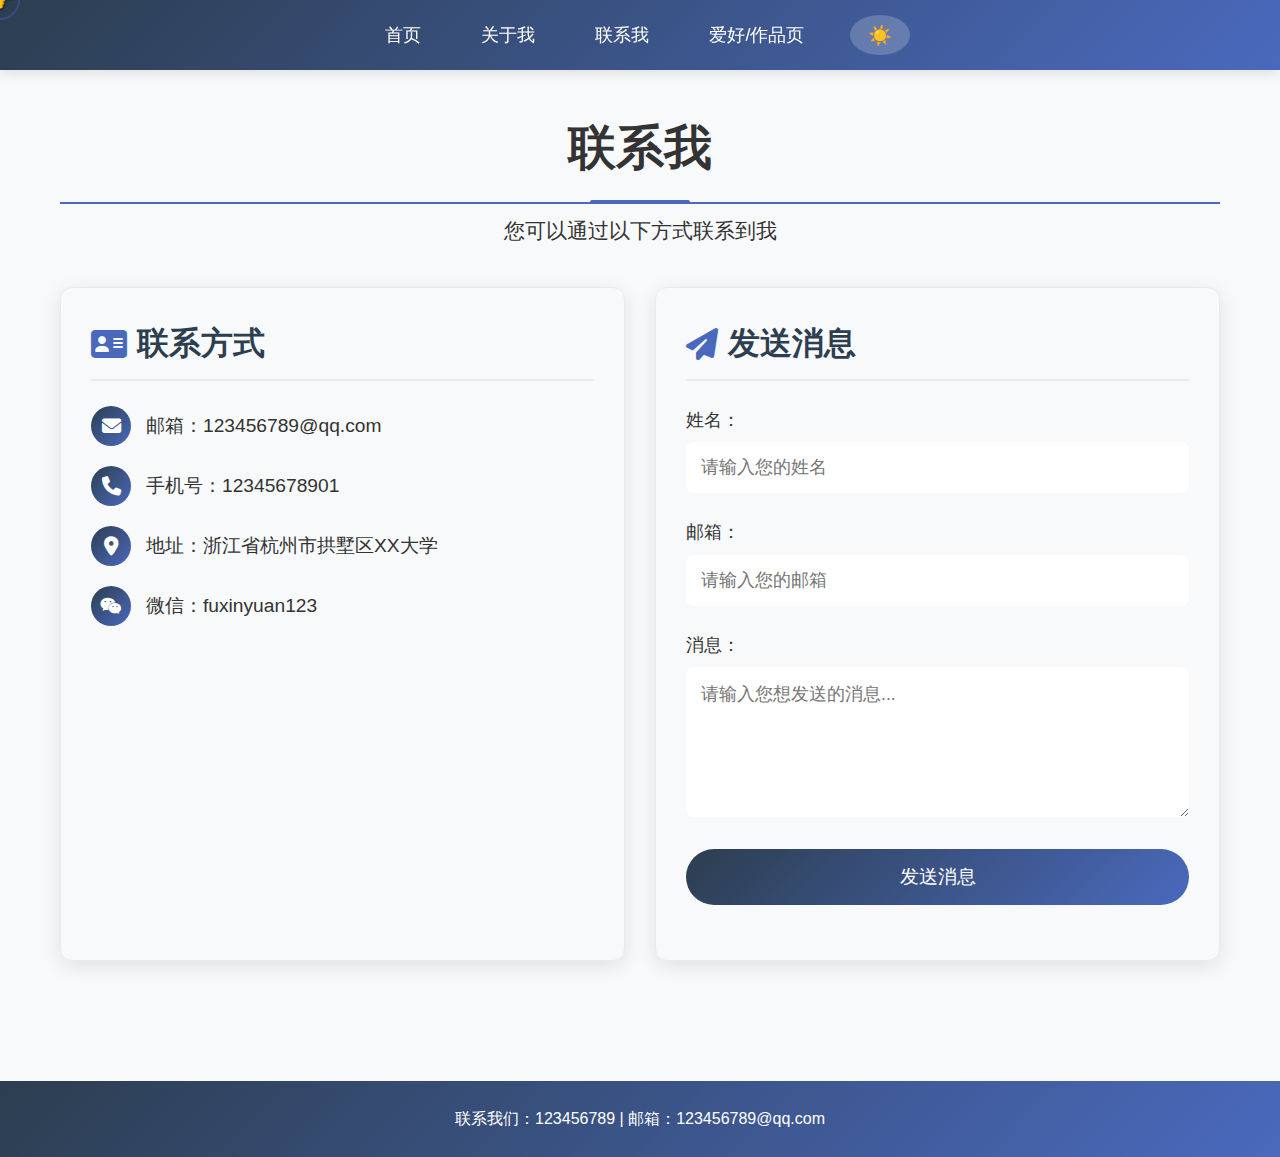
<file: contact.html>
<!DOCTYPE html>
<html lang="en">

<head>
    <meta charset="UTF-8">
    <meta name="viewport" content="width=device-width, initial-scale=1.0">
    <title>联系我</title>
    <link rel="stylesheet" href="https://cdnjs.cloudflare.com/ajax/libs/font-awesome/6.4.0/css/all.min.css">
    <link rel="stylesheet" href="common.css">
    <style>
        /* 主内容区域样式 */
        .contact-intro {
            text-align: center;
            margin-bottom: 40px;
        }

        .contact-intro p {
            font-size: 1.3rem;
            color: var(--text-color);
            margin-top: 10px;
        }

        .contact-container {
            display: flex;
            flex-wrap: wrap;
            gap: 30px;
            margin-bottom: 40px;
        }

        .contact-info,
        .contact-form {
            flex: 1;
            min-width: 300px;
            background-color: var(--section-color);
            border-radius: 12px;
            padding: 30px;
            box-shadow: 0 5px 20px var(--shadow-color);
            transition: transform 0.3s ease;
            border: 1px solid var(--border-color);
        }

        .contact-info:hover,
        .contact-form:hover {
            transform: translateY(-5px);
        }

        h1 {
            font-size: 3rem;
            color: var(--text-color);
            text-align: center;
            margin-bottom: 10px;
            padding-bottom: 15px;
            border-bottom: 2px solid #4a69bd;
            position: relative;
        }

        h1:after {
            content: '';
            position: absolute;
            bottom: -2px;
            left: 50%;
            transform: translateX(-50%);
            width: 100px;
            height: 4px;
            background: #4a69bd;
            border-radius: 2px;
        }

        h2 {
            color: #2c3e50;
            font-size: 2rem;
            margin: 0 0 25px;
            padding-bottom: 10px;
            border-bottom: 2px solid var(--border-color);
            display: flex;
            align-items: center;
        }

        h2 i {
            margin-right: 10px;
            color: #4a69bd;
        }

        /* 联系信息样式 */
        .contact-list {
            list-style: none;
            padding: 0;
        }

        .contact-list li {
            display: flex;
            align-items: center;
            margin-bottom: 20px;
            font-size: 1.2rem;
            color: var(--text-color);
        }

        .contact-list i {
            width: 40px;
            height: 40px;
            background: var(--header-bg);
            color: white;
            border-radius: 50%;
            display: flex;
            align-items: center;
            justify-content: center;
            margin-right: 15px;
            flex-shrink: 0;
        }

        /* 表单样式 */
        .form-group {
            margin-bottom: 25px;
        }

        label {
            display: block;
            margin-bottom: 8px;
            font-weight: 500;
            color: var(--text-bg);
            font-size: 1.1rem;
        }

        input,
        textarea {
            width: 100%;
            padding: 15px;
            border: 2px solid var(--border-bg);
            border-radius: 8px;
            font-size: 1.1rem;
            transition: border-color 0.3s;
            background-color: var(--section-bg);
            color: var(--text-color);
        }

        input:focus,
        textarea:focus {
            outline: none;
            border-color: #4a69bd;
            box-shadow: 0 0 0 3px rgba(74, 105, 189, 0.2);
        }

        textarea {
            min-height: 150px;
            resize: vertical;
        }

        button {
            background: var(--header-bg);
            color: white;
            border: none;
            padding: 15px 30px;
            border-radius: 30px;
            font-size: 1.2rem;
            font-weight: 500;
            cursor: pointer;
            transition: all 0.3s ease;
            display: block;
            width: 100%;
        }

        button:hover {
            transform: translateY(-3px);
            box-shadow: 0 7px 15px var(--shadow-bg);
        }

        button:active {
            transform: translateY(0);
        }

        /* 响应式设计 */
        @media (max-width: 768px) {
            nav ul li {
                margin: 5px 10px;
            }

            h1 {
                font-size: 2.5rem;
            }

            h2 {
                font-size: 1.7rem;
            }

            .contact-info,
            .contact-form {
                padding: 20px;
            }

            .contact-list li {
                font-size: 1.1rem;
            }
        }

        @media (max-width: 480px) {
            nav ul li a {
                font-size: 16px;
                padding: 8px 12px;
            }

            h1 {
                font-size: 2rem;
            }

            h2 {
                font-size: 1.5rem;
            }

            input,
            textarea {
                padding: 12px;
            }

            button {
                padding: 12px 25px;
            }
        }
    </style>
</head>

<body>
    <header>
        <nav>
            <ul>
                <li><a href="index.html">首页</a></li>
                <li><a href="about.html">关于我</a></li>
                <li><a href="contact.html">联系我</a></li>
                <li><a href="portfolio.html">爱好/作品页</a></li>
                <li id="theme-toggle-container">
                    <button id="theme-toggle">☀️</button>
                </li>
            </ul>
        </nav>
    </header>
    <main>
        <div class="contact-intro">
            <h1>联系我</h1>
            <p>您可以通过以下方式联系到我</p>
        </div>

        <div class="contact-container">
            <div class="contact-info">
                <h2><i class="fas fa-address-card"></i>联系方式</h2>
                <ul class="contact-list">
                    <li>
                        <i class="fas fa-envelope"></i>
                        <span>邮箱：123456789@qq.com</span>
                    </li>
                    <li>
                        <i class="fas fa-phone"></i>
                        <span>手机号：12345678901</span>
                    </li>
                    <li>
                        <i class="fas fa-map-marker-alt"></i>
                        <span>地址：浙江省杭州市拱墅区XX大学</span>
                    </li>
                    <li>
                        <i class="fab fa-weixin"></i>
                        <span>微信：fuxinyuan123</span>
                    </li>
                </ul>
            </div>

            <div class="contact-form">
                <h2><i class="fas fa-paper-plane"></i>发送消息</h2>
                <form>
                    <div class="form-group">
                        <label for="name">姓名：</label>
                        <input type="text" id="name" name="name" required placeholder="请输入您的姓名">
                    </div>
                    <div class="form-group">
                        <label for="email">邮箱：</label>
                        <input type="email" id="email" name="email" required placeholder="请输入您的邮箱">
                    </div>
                    <div class="form-group">
                        <label for="message">消息：</label>
                        <textarea id="message" name="message" rows="4" required placeholder="请输入您想发送的消息..."></textarea>
                    </div>
                    <div class="form-group">
                        <button type="submit">发送消息</button>
                    </div>
                </form>
            </div>
        </div>
    </main>
    <footer>
        <p>联系我们：123456789 | 邮箱：123456789@qq.com</p>
    </footer>
    <script src="common.js"></script>
</body>

</html>
</file>
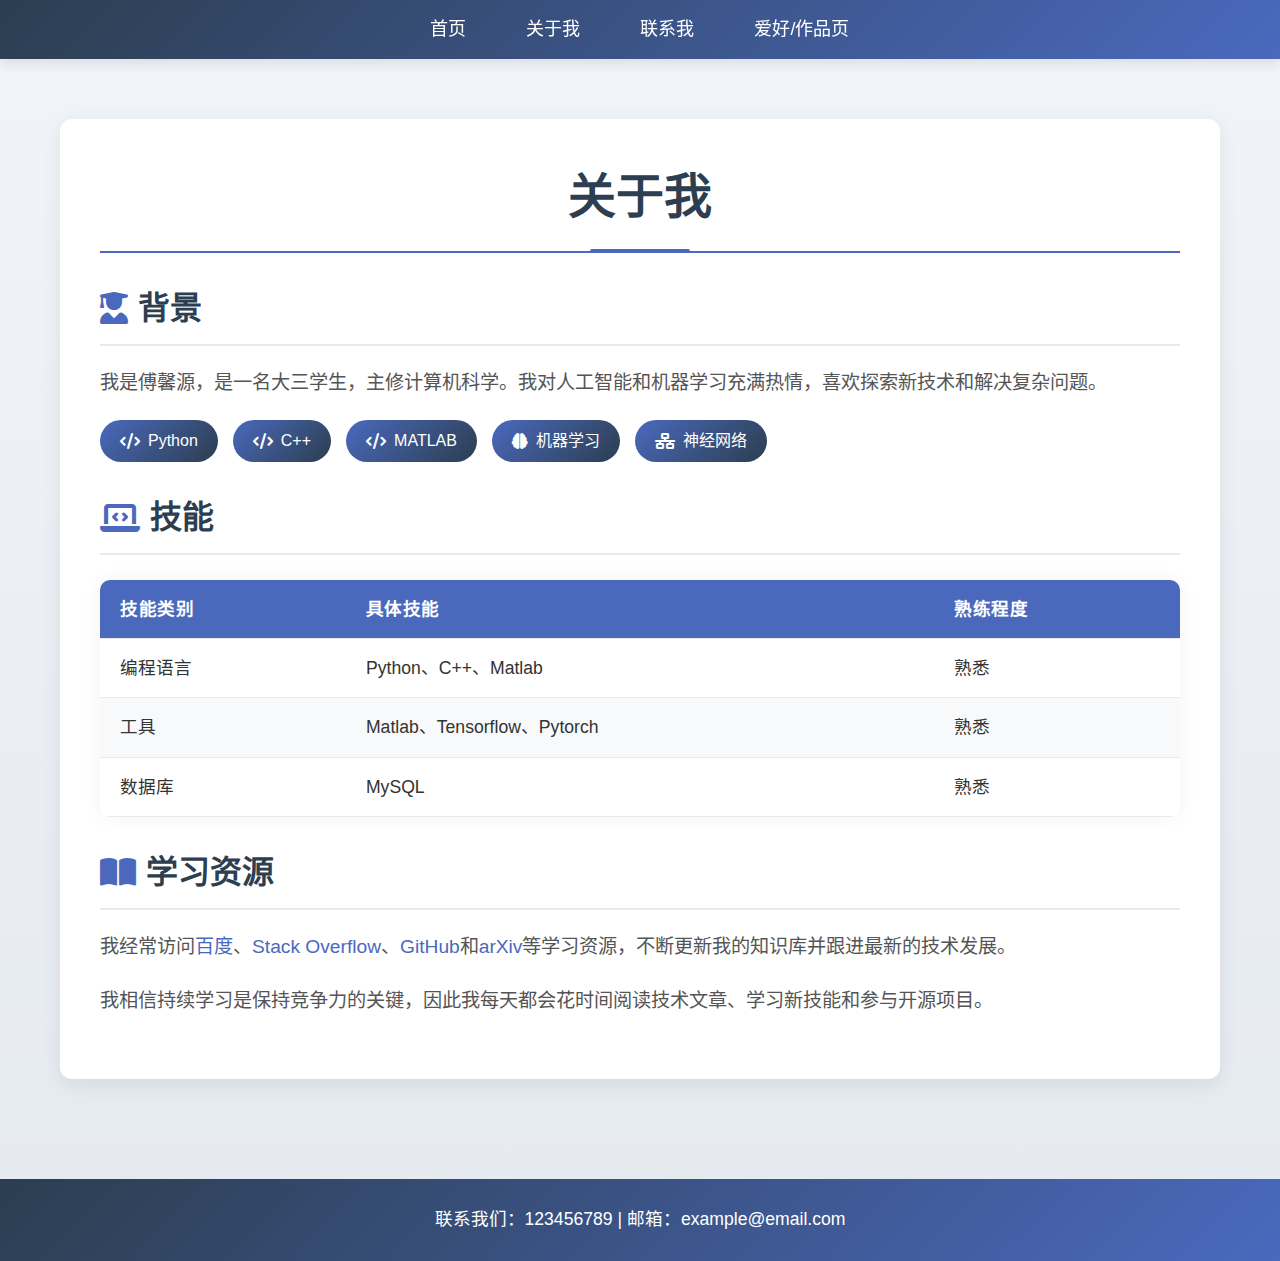
<file: MY_HOMEPAGE/about.html>
<!DOCTYPE html>
<html lang="zh-CN">

<head>
    <meta charset="UTF-8">
    <meta name="viewport" content="width=device-width, initial-scale=1.0">
    <title>关于我</title>
    <link rel="stylesheet" href="https://cdnjs.cloudflare.com/ajax/libs/font-awesome/6.4.0/css/all.min.css">
    <link rel="stylesheet" href="common.css">
    <style>
        /* 主内容区域样式 */
        article {
            background-color: white;
            border-radius: 12px;
            padding: 40px;
            margin: 20px 0;
            box-shadow: 0 5px 20px rgba(0, 0, 0, 0.08);
            transition: transform 0.3s ease;
        }

        article:hover {
            transform: translateY(-5px);
        }

        h1 {
            font-size: 3rem;
            color: #2c3e50;
            text-align: center;
            margin-bottom: 30px;
            padding-bottom: 15px;
            border-bottom: 2px solid #4a69bd;
            position: relative;
        }

        h1:after {
            content: '';
            position: absolute;
            bottom: -2px;
            left: 50%;
            transform: translateX(-50%);
            width: 100px;
            height: 4px;
            background: #4a69bd;
            border-radius: 2px;
        }

        h2 {
            color: #2c3e50;
            font-size: 2rem;
            margin: 30px 0 20px;
            padding-bottom: 10px;
            border-bottom: 2px solid #eaeaea;
            display: flex;
            align-items: center;
        }

        h2 i {
            margin-right: 10px;
            color: #4a69bd;
        }

        p {
            font-size: 1.2rem;
            margin-bottom: 20px;
            color: #555;
            line-height: 1.8;
        }

        /* 表格样式 */
        table {
            width: 100%;
            border-collapse: collapse;
            margin: 25px 0;
            font-size: 1.1rem;
            box-shadow: 0 0 20px rgba(0, 0, 0, 0.05);
            border-radius: 10px;
            overflow: hidden;
        }

        th,
        td {
            padding: 15px 20px;
            text-align: left;
            border-bottom: 1px solid #eaeaea;
        }

        th {
            background-color: #4a69bd;
            color: white;
            font-weight: 600;
            text-transform: uppercase;
            letter-spacing: 0.5px;
        }

        tr:nth-child(even) {
            background-color: #f8f9fa;
        }

        tr:hover {
            background-color: #edf2f7;
            transition: background-color 0.3s;
        }

        /* 链接样式 */
        a {
            color: #4a69bd;
            text-decoration: none;
            transition: color 0.3s;
            font-weight: 500;
        }

        a:hover {
            color: #2c3e50;
            text-decoration: underline;
        }

        /* 技能标签样式 */
        .skills-container {
            display: flex;
            flex-wrap: wrap;
            gap: 15px;
            margin: 20px 0;
        }

        .skill-tag {
            background: linear-gradient(135deg, #4a69bd, #2c3e50);
            color: white;
            padding: 8px 20px;
            border-radius: 30px;
            font-size: 1rem;
            display: inline-flex;
            align-items: center;
        }

        .skill-tag i {
            margin-right: 8px;
        }

        /* 响应式设计 */
        @media (max-width: 768px) {
            nav ul li {
                margin: 5px 10px;
            }

            h1 {
                font-size: 2.2rem;
            }

            h2 {
                font-size: 1.7rem;
            }

            article {
                padding: 20px;
            }

            th,
            td {
                padding: 12px 15px;
            }

            table {
                font-size: 1rem;
            }
        }

        @media (max-width: 480px) {
            nav ul li a {
                font-size: 16px;
                padding: 8px 12px;
            }

            h1 {
                font-size: 1.8rem;
            }

            h2 {
                font-size: 1.5rem;
            }

            th,
            td {
                padding: 10px;
                font-size: 0.9rem;
            }
        }
    </style>
</head>

<body>
    <header>
        <nav>
            <ul>
                <li><a href="index.html">首页</a></li>
                <li><a href="about.html">关于我</a></li>
                <li><a href="contact.html">联系我</a></li>
                <li><a href="portfolio.html">爱好/作品页</a></li>
            </ul>
        </nav>
    </header>

    <main>
        <article>
            <h1>关于我</h1>

            <h2><i class="fas fa-user-graduate"></i>背景</h2>
            <p>我是傅馨源，是一名大三学生，主修计算机科学。我对人工智能和机器学习充满热情，喜欢探索新技术和解决复杂问题。</p>

            <div class="skills-container">
                <span class="skill-tag"><i class="fas fa-code"></i> Python</span>
                <span class="skill-tag"><i class="fas fa-code"></i> C++</span>
                <span class="skill-tag"><i class="fas fa-code"></i> MATLAB</span>
                <span class="skill-tag"><i class="fas fa-brain"></i> 机器学习</span>
                <span class="skill-tag"><i class="fas fa-network-wired"></i> 神经网络</span>
            </div>

            <h2><i class="fas fa-laptop-code"></i>技能</h2>
            <table>
                <tr>
                    <th>技能类别</th>
                    <th>具体技能</th>
                    <th>熟练程度</th>
                </tr>
                <tbody>
                    <tr>
                        <td>编程语言</td>
                        <td>Python、C++、Matlab</td>
                        <td>熟悉</td>
                    </tr>
                    <tr>
                        <td>工具</td>
                        <td>Matlab、Tensorflow、Pytorch</td>
                        <td>熟悉</td>
                    </tr>
                    <tr>
                        <td>数据库</td>
                        <td>MySQL</td>
                        <td>熟悉</td>
                    </tr>
                </tbody>
            </table>

            <h2><i class="fas fa-book-open"></i>学习资源</h2>
            <p>我经常访问<a href="https://www.baidu.com" target="_blank" rel="noopener">百度</a>、<a
                    href="https://stackoverflow.com" target="_blank" rel="noopener">Stack Overflow</a>、<a
                    href="https://github.com" target="_blank" rel="noopener">GitHub</a>和<a href="https://arxiv.org"
                    target="_blank" rel="noopener">arXiv</a>等学习资源，不断更新我的知识库并跟进最新的技术发展。</p>

            <p>我相信持续学习是保持竞争力的关键，因此我每天都会花时间阅读技术文章、学习新技能和参与开源项目。</p>
        </article>
    </main>
    <footer>
        <p>联系我们：123456789 | 邮箱：example@email.com</p>
    </footer>
</body>

</html>
</file>
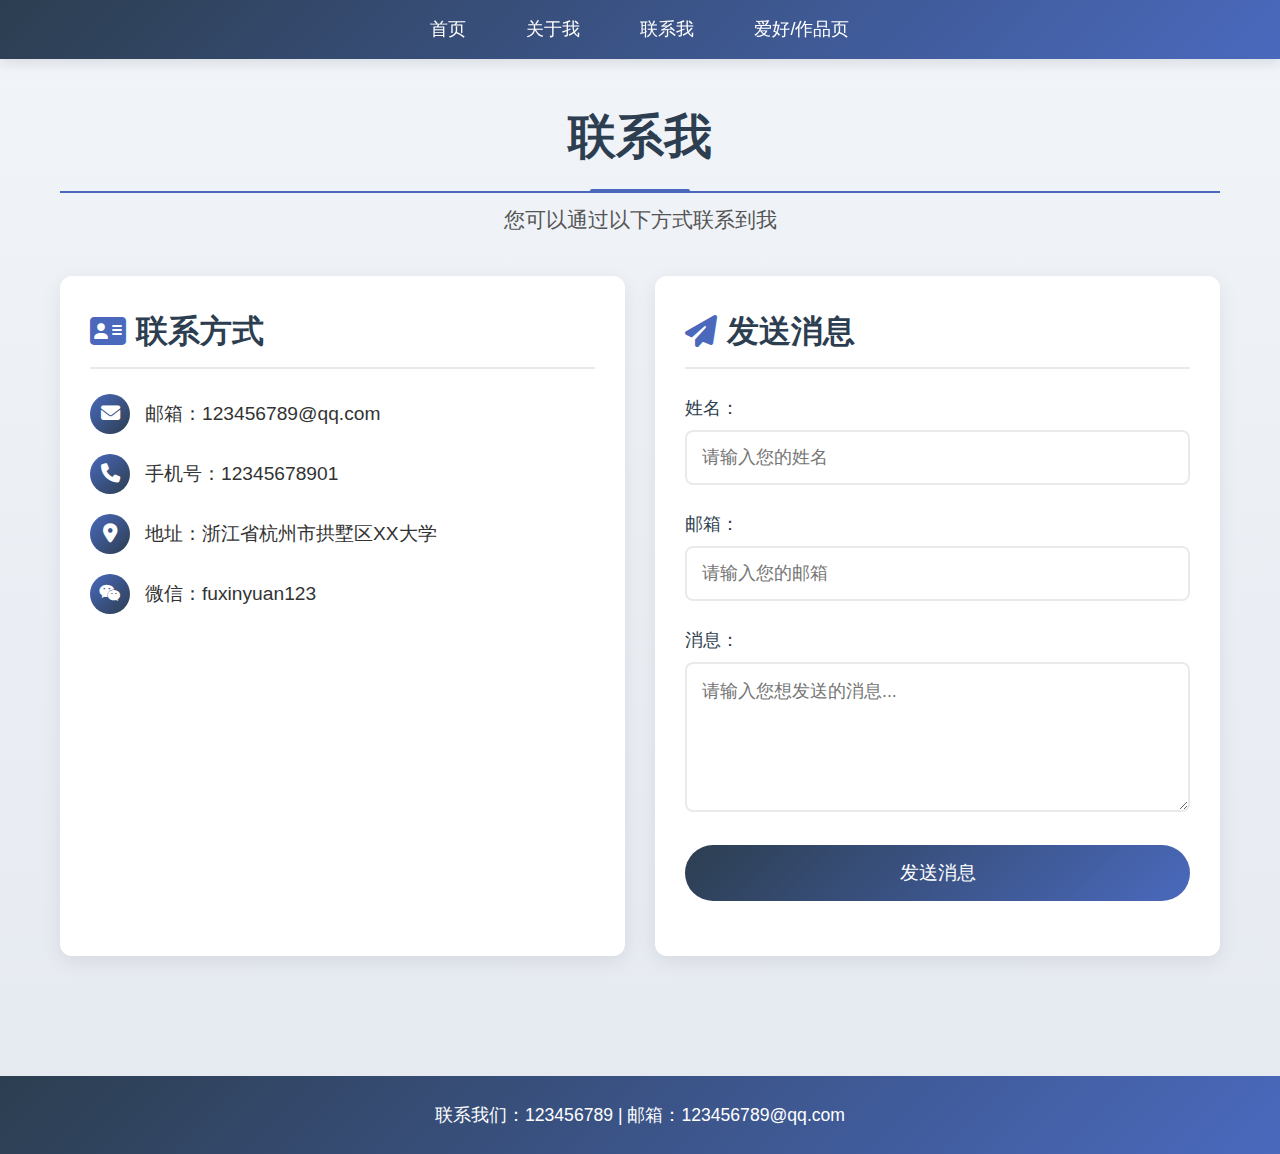
<file: MY_HOMEPAGE/contact.html>
<!DOCTYPE html>
<html lang="en">

<head>
    <meta charset="UTF-8">
    <meta name="viewport" content="width=device-width, initial-scale=1.0">
    <title>联系我</title>
    <link rel="stylesheet" href="https://cdnjs.cloudflare.com/ajax/libs/font-awesome/6.4.0/css/all.min.css">
    <link rel="stylesheet" href="common.css">
    <style>
        /* 主内容区域样式 */
        .contact-intro {
            text-align: center;
            margin-bottom: 40px;
        }

        .contact-intro p {
            font-size: 1.3rem;
            color: #555;
            margin-top: 10px;
        }

        .contact-container {
            display: flex;
            flex-wrap: wrap;
            gap: 30px;
            margin-bottom: 40px;
        }

        .contact-info,
        .contact-form {
            flex: 1;
            min-width: 300px;
            background-color: white;
            border-radius: 12px;
            padding: 30px;
            box-shadow: 0 5px 20px rgba(0, 0, 0, 0.08);
            transition: transform 0.3s ease;
        }

        .contact-info:hover,
        .contact-form:hover {
            transform: translateY(-5px);
        }

        h1 {
            font-size: 3rem;
            color: #2c3e50;
            text-align: center;
            margin-bottom: 10px;
            padding-bottom: 15px;
            border-bottom: 2px solid #4a69bd;
            position: relative;
        }

        h1:after {
            content: '';
            position: absolute;
            bottom: -2px;
            left: 50%;
            transform: translateX(-50%);
            width: 100px;
            height: 4px;
            background: #4a69bd;
            border-radius: 2px;
        }

        h2 {
            color: #2c3e50;
            font-size: 2rem;
            margin: 0 0 25px;
            padding-bottom: 10px;
            border-bottom: 2px solid #eaeaea;
            display: flex;
            align-items: center;
        }

        h2 i {
            margin-right: 10px;
            color: #4a69bd;
        }

        /* 联系信息样式 */
        .contact-list {
            list-style: none;
            padding: 0;
        }

        .contact-list li {
            display: flex;
            align-items: center;
            margin-bottom: 20px;
            font-size: 1.2rem;
        }

        .contact-list i {
            width: 40px;
            height: 40px;
            background: linear-gradient(135deg, #4a69bd, #2c3e50);
            color: white;
            border-radius: 50%;
            display: flex;
            align-items: center;
            justify-content: center;
            margin-right: 15px;
            flex-shrink: 0;
        }

        /* 表单样式 */
        .form-group {
            margin-bottom: 25px;
        }

        label {
            display: block;
            margin-bottom: 8px;
            font-weight: 500;
            color: #2c3e50;
            font-size: 1.1rem;
        }

        input,
        textarea {
            width: 100%;
            padding: 15px;
            border: 2px solid #eaeaea;
            border-radius: 8px;
            font-size: 1.1rem;
            transition: border-color 0.3s;
        }

        input:focus,
        textarea:focus {
            outline: none;
            border-color: #4a69bd;
            box-shadow: 0 0 0 3px rgba(74, 105, 189, 0.2);
        }

        textarea {
            min-height: 150px;
            resize: vertical;
        }

        button {
            background: linear-gradient(135deg, #2c3e50, #4a69bd);
            color: white;
            border: none;
            padding: 15px 30px;
            border-radius: 30px;
            font-size: 1.2rem;
            font-weight: 500;
            cursor: pointer;
            transition: all 0.3s ease;
            display: block;
            width: 100%;
        }

        button:hover {
            transform: translateY(-3px);
            box-shadow: 0 7px 15px rgba(0, 0, 0, 0.2);
        }

        button:active {
            transform: translateY(0);
        }

        /* 响应式设计 */
        @media (max-width: 768px) {
            nav ul li {
                margin: 5px 10px;
            }

            h1 {
                font-size: 2.5rem;
            }

            h2 {
                font-size: 1.7rem;
            }

            .contact-info,
            .contact-form {
                padding: 20px;
            }

            .contact-list li {
                font-size: 1.1rem;
            }
        }

        @media (max-width: 480px) {
            nav ul li a {
                font-size: 16px;
                padding: 8px 12px;
            }

            h1 {
                font-size: 2rem;
            }

            h2 {
                font-size: 1.5rem;
            }

            input,
            textarea {
                padding: 12px;
            }

            button {
                padding: 12px 25px;
            }
        }
    </style>
</head>

<body>
    <header>
        <nav>
            <ul>
                <li><a href="index.html">首页</a></li>
                <li><a href="about.html">关于我</a></li>
                <li><a href="contact.html">联系我</a></li>
                <li><a href="portfolio.html">爱好/作品页</a></li>
            </ul>
        </nav>
    </header>
    <main>
        <div class="contact-intro">
            <h1>联系我</h1>
            <p>您可以通过以下方式联系到我</p>
        </div>

        <div class="contact-container">
            <div class="contact-info">
                <h2><i class="fas fa-address-card"></i>联系方式</h2>
                <ul class="contact-list">
                    <li>
                        <i class="fas fa-envelope"></i>
                        <span>邮箱：123456789@qq.com</span>
                    </li>
                    <li>
                        <i class="fas fa-phone"></i>
                        <span>手机号：12345678901</span>
                    </li>
                    <li>
                        <i class="fas fa-map-marker-alt"></i>
                        <span>地址：浙江省杭州市拱墅区XX大学</span>
                    </li>
                    <li>
                        <i class="fab fa-weixin"></i>
                        <span>微信：fuxinyuan123</span>
                    </li>
                </ul>
            </div>

            <div class="contact-form">
                <h2><i class="fas fa-paper-plane"></i>发送消息</h2>
                <form>
                    <div class="form-group">
                        <label for="name">姓名：</label>
                        <input type="text" id="name" name="name" required placeholder="请输入您的姓名">
                    </div>
                    <div class="form-group">
                        <label for="email">邮箱：</label>
                        <input type="email" id="email" name="email" required placeholder="请输入您的邮箱">
                    </div>
                    <div class="form-group">
                        <label for="message">消息：</label>
                        <textarea id="message" name="message" rows="4" required placeholder="请输入您想发送的消息..."></textarea>
                    </div>
                    <div class="form-group">
                        <button type="submit">发送消息</button>
                    </div>
                </form>
            </div>
        </div>
    </main>
    <footer>
        <p>联系我们：123456789 | 邮箱：123456789@qq.com</p>
    </footer>
</body>

</html>
</file>
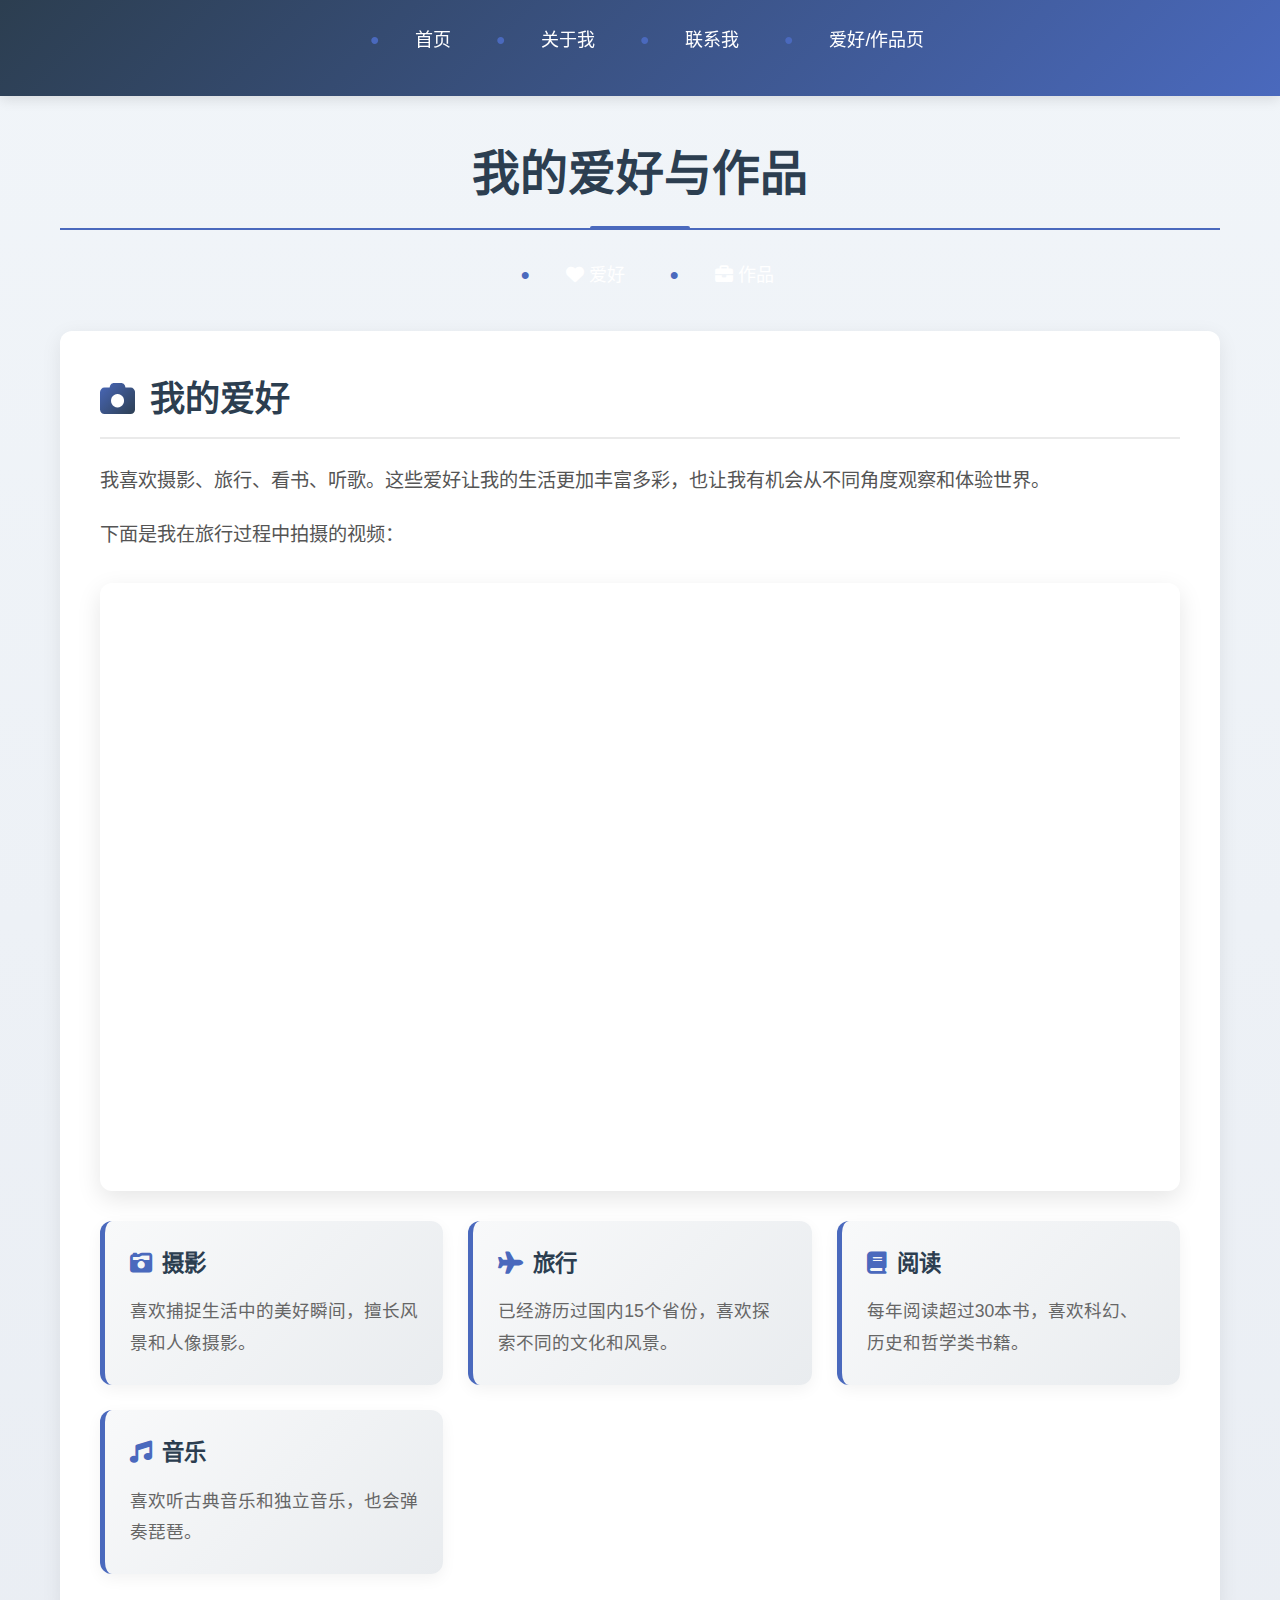
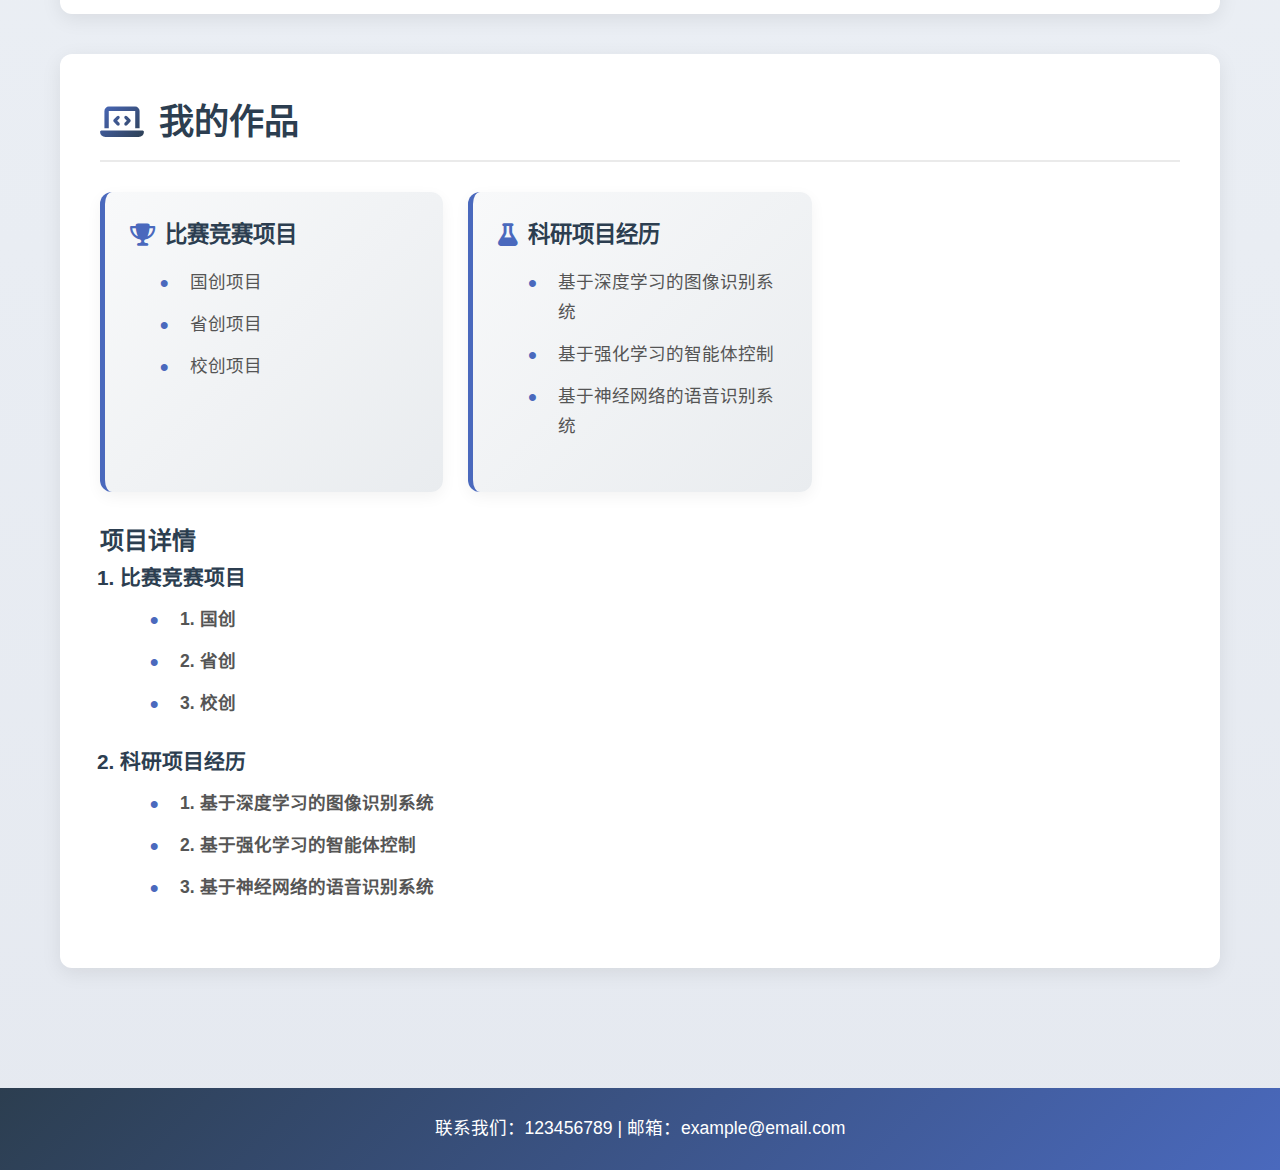
<file: MY_HOMEPAGE/portfolio.html>
<!DOCTYPE html>
<html lang="zh-CN">

<head>
    <meta charset="UTF-8">
    <meta name="viewport" content="width=device-width, initial-scale=1.0">
    <title>爱好与作品</title>
    <link rel="stylesheet" href="https://cdnjs.cloudflare.com/ajax/libs/font-awesome/6.4.0/css/all.min.css">
    <link rel="stylesheet" href="common.css">
    <style>
        /* 文章内容样式 */
        article {
            background-color: white;
            border-radius: 12px;
            padding: 40px;
            margin: 40px 0;
            box-shadow: 0 5px 20px rgba(0, 0, 0, 0.08);
            transition: transform 0.3s ease;
        }

        article:hover {
            transform: translateY(-5px);
        }

        h1 {
            font-size: 3rem;
            color: #2c3e50;
            text-align: center;
            margin-bottom: 30px;
            padding-bottom: 15px;
            border-bottom: 2px solid #4a69bd;
            position: relative;
        }

        h1:after {
            content: '';
            position: absolute;
            bottom: -2px;
            left: 50%;
            transform: translateX(-50%);
            width: 100px;
            height: 4px;
            background: #4a69bd;
            border-radius: 2px;
        }

        h2 {
            color: #2c3e50;
            font-size: 2.2rem;
            margin: 0 0 25px;
            padding-bottom: 10px;
            border-bottom: 2px solid #eaeaea;
            display: flex;
            align-items: center;
        }

        h2 i {
            margin-right: 15px;
            color: #4a69bd;
            background: linear-gradient(135deg, #4a69bd, #2c3e50);
            -webkit-background-clip: text;
            -webkit-text-fill-color: transparent;
        }

        p {
            font-size: 1.2rem;
            margin-bottom: 20px;
            color: #555;
            line-height: 1.8;
        }

        /* 视频容器样式 */
        .video-container {
            position: relative;
            width: 100%;
            height: 0;
            padding-bottom: 56.25%;
            margin: 30px 0;
            border-radius: 12px;
            overflow: hidden;
            box-shadow: 0 8px 25px rgba(0, 0, 0, 0.1);
        }

        iframe {
            position: absolute;
            top: 0;
            left: 0;
            width: 100%;
            height: 100%;
            border: none;
        }

        /* 列表样式 */
        ol,
        ul {
            margin-left: 20px;
            margin-bottom: 25px;
        }

        li {
            margin-bottom: 12px;
            font-size: 1.1rem;
            line-height: 1.7;
        }

        ol>li {
            font-weight: 600;
            color: #2c3e50;
            margin-bottom: 20px;
            font-size: 1.3rem;
        }

        ul {
            list-style: none;
            margin-top: 10px;
            margin-left: 30px;
        }

        ul li {
            position: relative;
            padding-left: 30px;
            color: #555;
        }

        ul li:before {
            content: "•";
            color: #4a69bd;
            font-weight: bold;
            font-size: 1.5rem;
            position: absolute;
            left: 0;
            top: -5px;
        }

        /* 项目卡片样式 */
        .project-grid {
            display: grid;
            grid-template-columns: repeat(auto-fill, minmax(300px, 1fr));
            gap: 25px;
            margin-top: 30px;
        }

        .project-card {
            background: linear-gradient(135deg, #f8f9fa, #e9ecef);
            border-radius: 12px;
            padding: 25px;
            box-shadow: 0 5px 15px rgba(0, 0, 0, 0.05);
            transition: all 0.3s ease;
            border-left: 5px solid #4a69bd;
        }

        .project-card:hover {
            transform: translateY(-5px);
            box-shadow: 0 10px 25px rgba(0, 0, 0, 0.1);
            background: linear-gradient(135deg, #e9ecef, #dee2e6);
        }

        .project-card h3 {
            color: #2c3e50;
            margin-bottom: 15px;
            font-size: 1.4rem;
            display: flex;
            align-items: center;
        }

        .project-card h3 i {
            margin-right: 10px;
            color: #4a69bd;
        }

        .project-card p {
            font-size: 1.1rem;
            color: #666;
            margin: 0;
        }

        /* 响应式设计 */
        @media (max-width: 768px) {
            header nav ul li {
                margin: 5px 10px;
            }

            h1 {
                font-size: 2.5rem;
            }

            h2 {
                font-size: 1.8rem;
            }

            article {
                padding: 25px;
            }

            main>nav ul {
                gap: 15px;
            }

            main>nav ul li a {
                font-size: 1.1rem;
                padding: 8px 16px;
            }

            .project-grid {
                grid-template-columns: 1fr;
            }
        }

        @media (max-width: 480px) {
            header nav ul li a {
                font-size: 16px;
                padding: 8px 12px;
            }

            h1 {
                font-size: 2.2rem;
            }

            h2 {
                font-size: 1.6rem;
            }

            article {
                padding: 20px;
            }

            main>nav ul {
                flex-direction: column;
                align-items: center;
                gap: 10px;
            }
        }
    </style>
</head>

<body>
    <header>
        <nav>
            <ul>
                <li><a href="index.html">首页</a></li>
                <li><a href="about.html">关于我</a></li>
                <li><a href="contact.html">联系我</a></li>
                <li><a href="portfolio.html">爱好/作品页</a></li>
            </ul>
        </nav>
    </header>

    <main>
        <h1>我的爱好与作品</h1>

        <nav>
            <ul>
                <li><a href="#hobby"><i class="fas fa-heart"></i> 爱好</a></li>
                <li><a href="#work"><i class="fas fa-briefcase"></i> 作品</a></li>
            </ul>
        </nav>

        <article id="hobby">
            <h2><i class="fas fa-camera"></i>我的爱好</h2>
            <p>我喜欢摄影、旅行、看书、听歌。这些爱好让我的生活更加丰富多彩，也让我有机会从不同角度观察和体验世界。</p>
            <p>下面是我在旅行过程中拍摄的视频：</p>

            <div class="video-container">
                <iframe src="https://www.bilibili.com" title="我的旅行vlog"></iframe>
            </div>

            <div class="project-grid">
                <div class="project-card">
                    <h3><i class="fas fa-camera-retro"></i> 摄影</h3>
                    <p>喜欢捕捉生活中的美好瞬间，擅长风景和人像摄影。</p>
                </div>
                <div class="project-card">
                    <h3><i class="fas fa-plane"></i> 旅行</h3>
                    <p>已经游历过国内15个省份，喜欢探索不同的文化和风景。</p>
                </div>
                <div class="project-card">
                    <h3><i class="fas fa-book"></i> 阅读</h3>
                    <p>每年阅读超过30本书，喜欢科幻、历史和哲学类书籍。</p>
                </div>
                <div class="project-card">
                    <h3><i class="fas fa-music"></i> 音乐</h3>
                    <p>喜欢听古典音乐和独立音乐，也会弹奏琵琶。</p>
                </div>
            </div>
        </article>

        <article id="work">
            <h2><i class="fas fa-laptop-code"></i>我的作品</h2>

            <div class="project-grid">
                <div class="project-card">
                    <h3><i class="fas fa-trophy"></i> 比赛竞赛项目</h3>
                    <ul>
                        <li>国创项目</li>
                        <li>省创项目</li>
                        <li>校创项目</li>
                    </ul>
                </div>

                <div class="project-card">
                    <h3><i class="fas fa-flask"></i> 科研项目经历</h3>
                    <ul>
                        <li>基于深度学习的图像识别系统</li>
                        <li>基于强化学习的智能体控制</li>
                        <li>基于神经网络的语音识别系统</li>
                    </ul>
                </div>
            </div>

            <h3 style="margin-top: 30px; color: #2c3e50; font-size: 1.5rem;">项目详情</h3>
            <ol>
                <li>比赛竞赛项目
                    <ul>
                        <li>1. 国创 </li>
                        <li>2. 省创 </li>
                        <li>3. 校创 </li>
                    </ul>
                </li>
                <li>科研项目经历
                    <ul>
                        <li>1. 基于深度学习的图像识别系统 </li>
                        <li>2. 基于强化学习的智能体控制 </li>
                        <li>3. 基于神经网络的语音识别系统</li>
                    </ul>
                </li>
            </ol>
        </article>
    </main>

    <footer>
        <p>联系我们：123456789 | 邮箱：example@email.com</p>
    </footer>
</body>

</html>
</file>
<file: common.css>
/* common.css */
:root {
    --bg-color: #f8f9fa;
    --text-color: #333;
    --header-bg: linear-gradient(135deg, #2c3e50, #4a69bd);
    --section-bg: white;
    --shadow-color: rgba(0, 0, 0, 0.1);
    --border-color: #eaeaea;
}

[data-theme="dark"] {
    --bg-color: #121212;
    --text-color: #f1f1f1;
    --header-bg: linear-gradient(135deg, #0d1b2a, #1b263b);
    --section-bg: #1e1e1e;
    --shadow-color: rgba(0, 0, 0, 0.3);
    --border-color: #333;
}

* {
    margin: 0;
    padding: 0;
    box-sizing: border-box;
    font-family: 'Segoe UI', Tahoma, Geneva, Verdana, sans-serif;
    transition: background-color 0.3s ease, color 0.3s ease, border-color 0.3s ease;
}

body {
    background-color: var(--bg-color);
    color: var(--text-color);
    line-height: 1.6;
    min-height: 100vh;
    display: flex;
    flex-direction: column;
}

main {
    padding: 40px 20px;
    max-width: 1200px;
    margin: 0 auto;
    width: 100%;
    flex: 1;
}

/* 头部导航样式 */
header {
    background: var(--header-bg);
    color: #fff;
    padding: 15px 0;
    box-shadow: 0 4px 12px var(--shadow-color);
    position: sticky;
    top: 0;
    z-index: 100;
}

nav ul {
    list-style-type: none;
    text-align: center;
    padding: 0;
    display: flex;
    justify-content: center;
    flex-wrap: wrap;
    align-items: center;
}

nav ul li {
    display: inline-block;
    margin: 0 15px;
}

nav ul li a {
    text-decoration: none;
    color: #fff;
    font-weight: 500;
    font-size: 18px;
    padding: 10px 15px;
    border-radius: 30px;
    transition: all 0.3s ease;
    position: relative;
}

nav ul li a:hover {
    background-color: rgba(255, 255, 255, 0.2);
    transform: translateY(-2px);
}

#theme-toggle {
    background: rgba(255, 255, 255, 0.2);
    border: none;
    border-radius: 50%;
    width: 40px;
    height: 40px;
    font-size: 1.2rem;
    cursor: pointer;
    display: flex;
    align-items: center;
    justify-content: center;
    transition: all 0.3s ease;
}

#theme-toggle:hover {
    background: rgba(255, 255, 255, 0.3);
    transform: scale(1.1);
}

/* 页脚样式 */
footer {
    background: var(--header-bg);
    color: #fff;
    text-align: center;
    padding: 25px 0;
    margin-top: 40px;
}

/* 响应式设计 */
@media (max-width: 768px) {
    nav ul li {
        margin: 10px 5px;
    }
}


/* ==================== */
/* Emoji 光标样式 */
/* ==================== */

/* 隐藏默认光标 */
body {
    cursor: none;
}

/* 确保可点击元素上有光标效果 */
a,
button,
.clickable {
    cursor: none !important;
}

/* Emoji 光标基础样式 */
.emoji-cursor {
    position: fixed;
    top: 0;
    left: 0;
    pointer-events: none;
    z-index: 9999;
    font-size: 24px;
    transition: transform 0.1s ease;
    display: none;
    text-shadow: 1px 1px 2px rgba(0, 0, 0, 0.5);
    transform: translate(-50%, -50%);
}

/* 光标跟随效果 */
.cursor-follower {
    position: fixed;
    top: 0;
    left: 0;
    width: 40px;
    height: 40px;
    border: 2px solid rgba(108, 92, 231, 0.3);
    border-radius: 50%;
    pointer-events: none;
    z-index: 9998;
    transition: transform 0.4s ease, opacity 0.4s ease,
        border-radius 0.4s ease, clip-path 0.4s ease,
        border-color 0.4s ease, background-color 0.4s ease;
    transform: translate(-50%, -50%);
    display: none;
}

/* 不同状态的光标样式 */
.emoji-cursor.default {
    display: block;
}

.emoji-cursor.hand {
    display: block;
}

.emoji-cursor.heart {
    display: block;
}

.emoji-cursor.star {
    display: block;
}

.emoji-cursor.text {
    display: block;
}

.emoji-cursor.link {
    display: block;
}

.emoji-cursor.not-allowed {
    display: block;
}

.emoji-cursor.loading {
    display: block;
}

/* 响应式设计：在小屏幕上减小光标尺寸 */
@media (max-width: 768px) {
    .emoji-cursor {
        font-size: 18px;
    }

    .cursor-follower {
        width: 30px;
        height: 30px;
    }
}
</file>
<file: MY_HOMEPAGE/common.css>
/* 全局样式 */
   * {
       margin: 0;
       padding: 0;
       box-sizing: border-box;
       font-family: 'Segoe UI', Tahoma, Geneva, Verdana, sans-serif;
   }

   body {
       background-color: #f8f9fa;
       color: #333;
       line-height: 1.6;
       background-image: linear-gradient(to bottom, #f1f5f9, #e5e9f0);
       min-height: 100vh;
       display: flex;
       flex-direction: column;
   }

   main {
       padding: 40px 20px;
       max-width: 1200px;
       margin: 0 auto;
       width: 100%;
       flex: 1;
   }

   /* 头部导航样式 */
   header {
       background: linear-gradient(135deg, #2c3e50, #4a69bd);
       color: #fff;
       padding: 15px 0;
       box-shadow: 0 4px 12px rgba(0, 0, 0, 0.1);
       position: sticky;
       top: 0;
       z-index: 100;
   }

   nav ul {
       list-style-type: none;
       text-align: center;
       padding: 0;
       display: flex;
       justify-content: center;
       flex-wrap: wrap;
   }

   nav ul li {
       display: inline-block;
       margin: 0 15px;
   }

   nav ul li a {
       text-decoration: none;
       color: #fff;
       font-weight: 500;
       font-size: 18px;
       padding: 10px 15px;
       border-radius: 30px;
       transition: all 0.3s ease;
       position: relative;
   }

   nav ul li a:hover {
       background-color: rgba(255, 255, 255, 0.2);
       transform: translateY(-2px);
   }

   nav ul li a::after {
       content: '';
       position: absolute;
       width: 0;
       height: 2px;
       bottom: 5px;
       left: 50%;
       background-color: #fff;
       transition: all 0.3s ease;
   }

   nav ul li a:hover::after {
       width: 70%;
       left: 15%;
   }

   /* 页脚样式 */
   footer {
       background: linear-gradient(135deg, #2c3e50, #4a69bd);
       color: #fff;
       text-align: center;
       padding: 25px 0;
       margin-top: 40px;
   }

   footer p {
       margin: 0;
       color: #fff;
       font-size: 1.1rem;
   }
</file>
